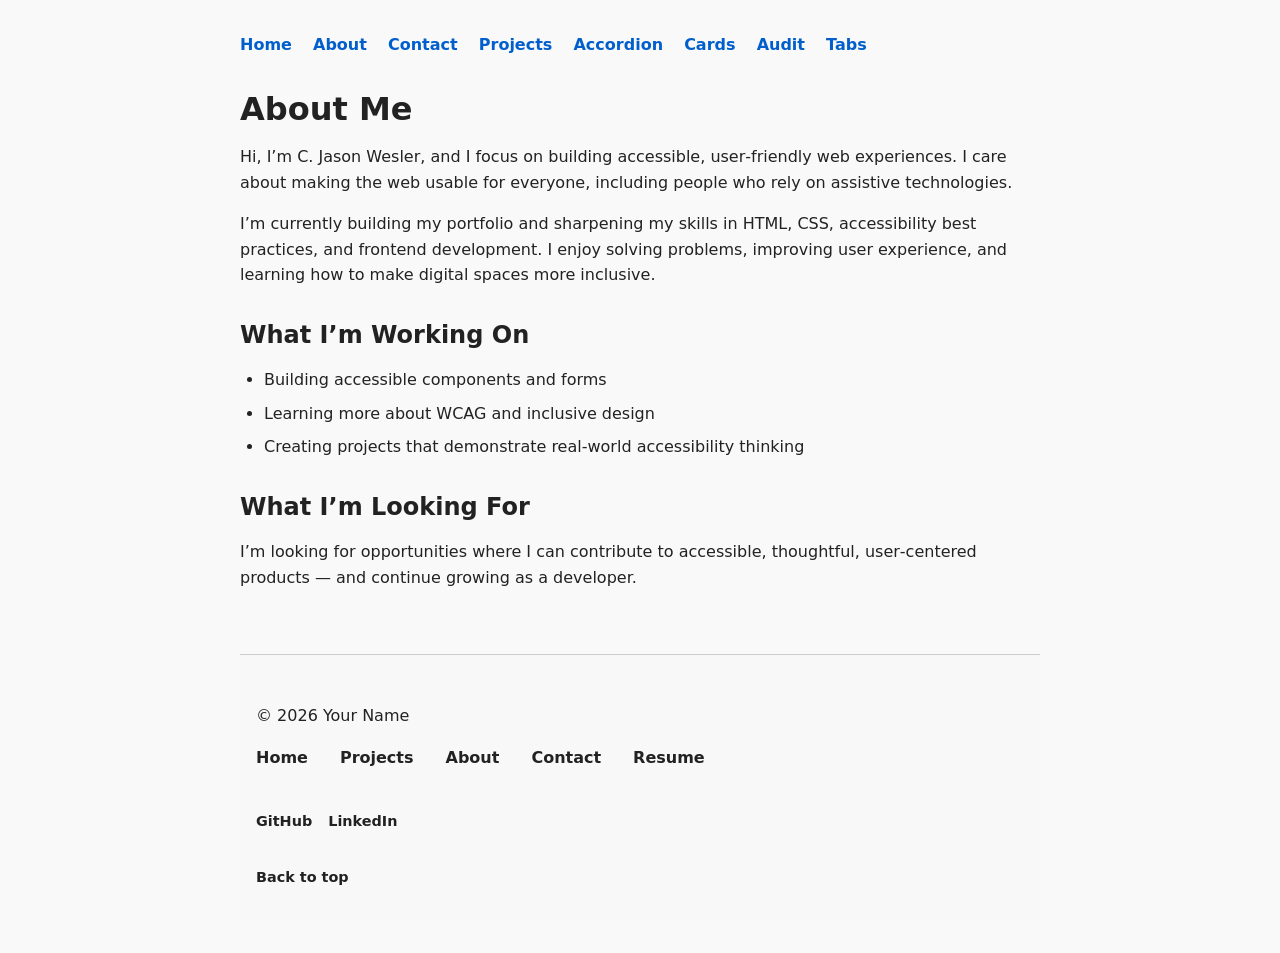
<file: about.html>
<!DOCTYPE html>
<html lang="en">
<head>
  <meta charset="UTF-8">
  <meta name="viewport" content="width=device-width, initial-scale=1.0">
  <title>About Me</title>
  <link rel="stylesheet" href="styles.css">
</head>
<body>

<nav>
  <a href="index.html">Home</a>
  <a href="about.html">About</a>
  <a href="form.html">Contact</a>
  <a href="project-form.html">Projects</a>
  <a href="project-accordion.html">Accordion</a>
  <a href="project-cards.html">Cards</a>
  <a href="project-audit.html">Audit</a>
  <a href="project-tabs.html">Tabs</a>
</nav>


<h1>About Me</h1>

<p>Hi, I’m C. Jason Wesler, and I focus on building accessible, user‑friendly web experiences. I care about making the web usable for everyone, including people who rely on assistive technologies.</p>

<p>I’m currently building my portfolio and sharpening my skills in HTML, CSS, accessibility best practices, and frontend development. I enjoy solving problems, improving user experience, and learning how to make digital spaces more inclusive.</p>

<h2>What I’m Working On</h2>
<ul>
  <li>Building accessible components and forms</li>
  <li>Learning more about WCAG and inclusive design</li>
  <li>Creating projects that demonstrate real‑world accessibility thinking</li>
</ul>

<h2>What I’m Looking For</h2>
<p>I’m looking for opportunities where I can contribute to accessible, thoughtful, user‑centered products — and continue growing as a developer.</p>

<footer>
  <div class="footer-content">
    <p>&copy; 2026 Your Name</p>

    <nav aria-label="Footer">
      <ul class="footer-links">
        <li><a href="/index.html">Home</a></li>
        <li><a href="/projects.html">Projects</a></li>
        <li><a href="/about.html">About</a></li>
        <li><a href="/contact.html">Contact</a></li>
        <li><a href="/resume.pdf">Resume</a></li>
      </ul>
    </nav>

    <div class="social">
      <a href="https://github.com/yourusername">GitHub</a>
      <a href="https://www.linkedin.com/in/yourusername">LinkedIn</a>
    </div>
  </div>

  <a href="#top" class="back-to-top">Back to top</a>
</footer>

</body>
</html>
</file>
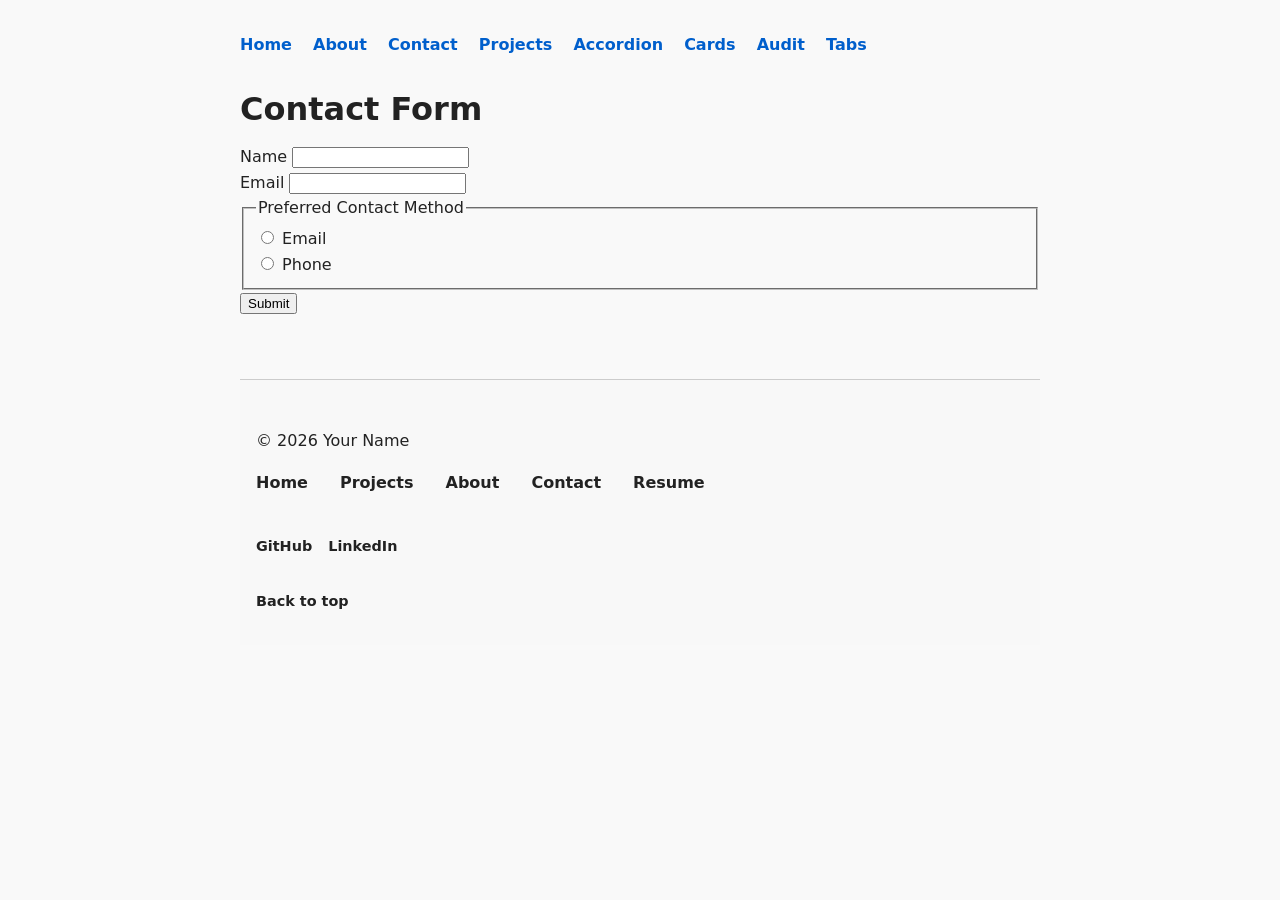
<file: form.html>
<!DOCTYPE html>
<html lang="en">
<head>
  <meta charset="UTF-8">
  <meta name="viewport" content="width=device-width, initial-scale=1.0">
  <title>Accessible Form</title>
  <link rel="stylesheet" href="styles.css">
</head>
<body>


<nav>
  <a href="index.html">Home</a>
  <a href="about.html">About</a>
  <a href="form.html">Contact</a>
  <a href="project-form.html">Projects</a>
  <a href="project-accordion.html">Accordion</a>
  <a href="project-cards.html">Cards</a>
  <a href="project-audit.html">Audit</a>
  <a href="project-tabs.html">Tabs</a>
</nav>

<h1>Contact Form</h1>
  
  <form action="#" method="post">

    <div>
      <label for="name">Name</label>
      <input id="name" name="name" type="text" required>
    </div>

    <div>
      <label for="email">Email</label>
      <input id="email" name="email" type="email" required>
    </div>

    <fieldset>
      <legend>Preferred Contact Method</legend>

      <div>
        <input id="contact-email" name="contact-method" type="radio" value="email">
        <label for="contact-email">Email</label>
      </div>

      <div>
        <input id="contact-phone" name="contact-method" type="radio" value="phone">
        <label for="contact-phone">Phone</label>
      </div>
    </fieldset>

    <button type="submit">Submit</button>

    
<footer>
  <div class="footer-content">
    <p>&copy; 2026 Your Name</p>

    <nav aria-label="Footer">
      <ul class="footer-links">
        <li><a href="/index.html">Home</a></li>
        <li><a href="/projects.html">Projects</a></li>
        <li><a href="/about.html">About</a></li>
        <li><a href="/contact.html">Contact</a></li>
        <li><a href="/resume.pdf">Resume</a></li>
      </ul>
    </nav>

    <div class="social">
      <a href="https://github.com/yourusername">GitHub</a>
      <a href="https://www.linkedin.com/in/yourusername">LinkedIn</a>
    </div>
  </div>

  <a href="#top" class="back-to-top">Back to top</a>
</footer>

  </form>

</body>
</html>
</file>
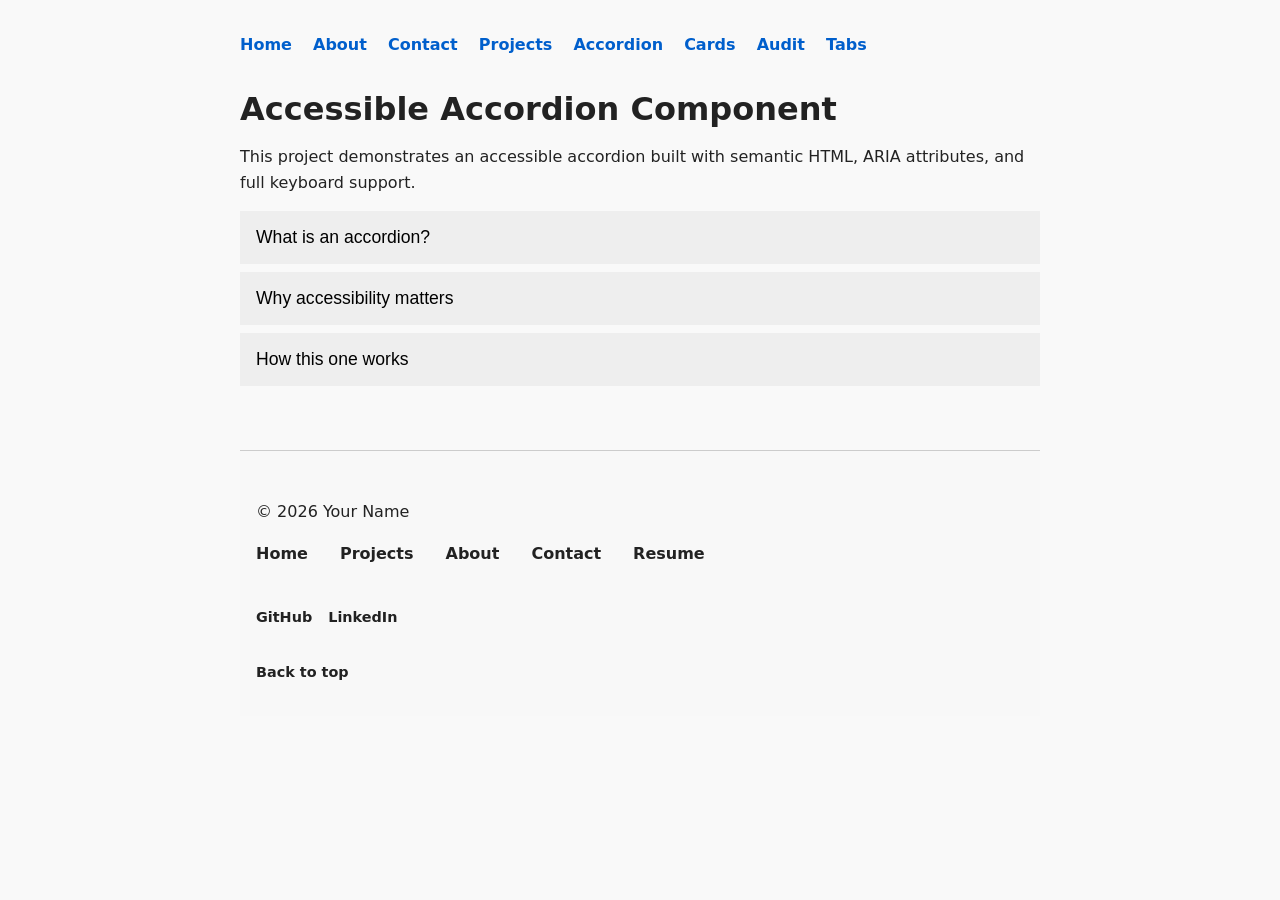
<file: project-accordion.html>
<!DOCTYPE html>
<html lang="en">
<head>
  <meta charset="UTF-8">
  <meta name="viewport" content="width=device-width, initial-scale=1.0">
  <title>Accessible Accordion Project</title>
  <link rel="stylesheet" href="styles.css">
</head>
<body>

<nav>
  <a href="index.html">Home</a>
  <a href="about.html">About</a>
  <a href="form.html">Contact</a>
  <a href="project-form.html">Projects</a>
  <a href="project-accordion.html">Accordion</a>
  <a href="project-cards.html">Cards</a>
  <a href="project-audit.html">Audit</a>
  <a href="project-tabs.html">Tabs</a>
</nav>

<h1>Accessible Accordion Component</h1>

<p>This project demonstrates an accessible accordion built with semantic HTML, ARIA attributes, and full keyboard support.</p>

<div class="accordion">
  <button class="accordion-trigger" aria-expanded="false" aria-controls="section1">
    What is an accordion?
  </button>
  <div id="section1" class="accordion-panel" hidden>
    <p>An accordion is a UI component that expands and collapses content sections.</p>
  </div>

  <button class="accordion-trigger" aria-expanded="false" aria-controls="section2">
    Why accessibility matters
  </button>
  <div id="section2" class="accordion-panel" hidden>
    <p>Accessible accordions ensure keyboard users and screen readers can navigate content easily.</p>
  </div>

  <button class="accordion-trigger" aria-expanded="false" aria-controls="section3">
    How this one works
  </button>
  <div id="section3" class="accordion-panel" hidden>
    <p>This accordion uses semantic HTML, ARIA attributes, and JavaScript to manage state.</p>
  </div>
</div>

  
<footer>
  <div class="footer-content">
    <p>&copy; 2026 Your Name</p>

    <nav aria-label="Footer">
      <ul class="footer-links">
        <li><a href="/index.html">Home</a></li>
        <li><a href="/projects.html">Projects</a></li>
        <li><a href="/about.html">About</a></li>
        <li><a href="/contact.html">Contact</a></li>
        <li><a href="/resume.pdf">Resume</a></li>
      </ul>
    </nav>

    <div class="social">
      <a href="https://github.com/yourusername">GitHub</a>
      <a href="https://www.linkedin.com/in/yourusername">LinkedIn</a>
    </div>
  </div>

  <a href="#top" class="back-to-top">Back to top</a>
</footer>

<script src="accordion.js"></script>

</body>
</html>
</file>
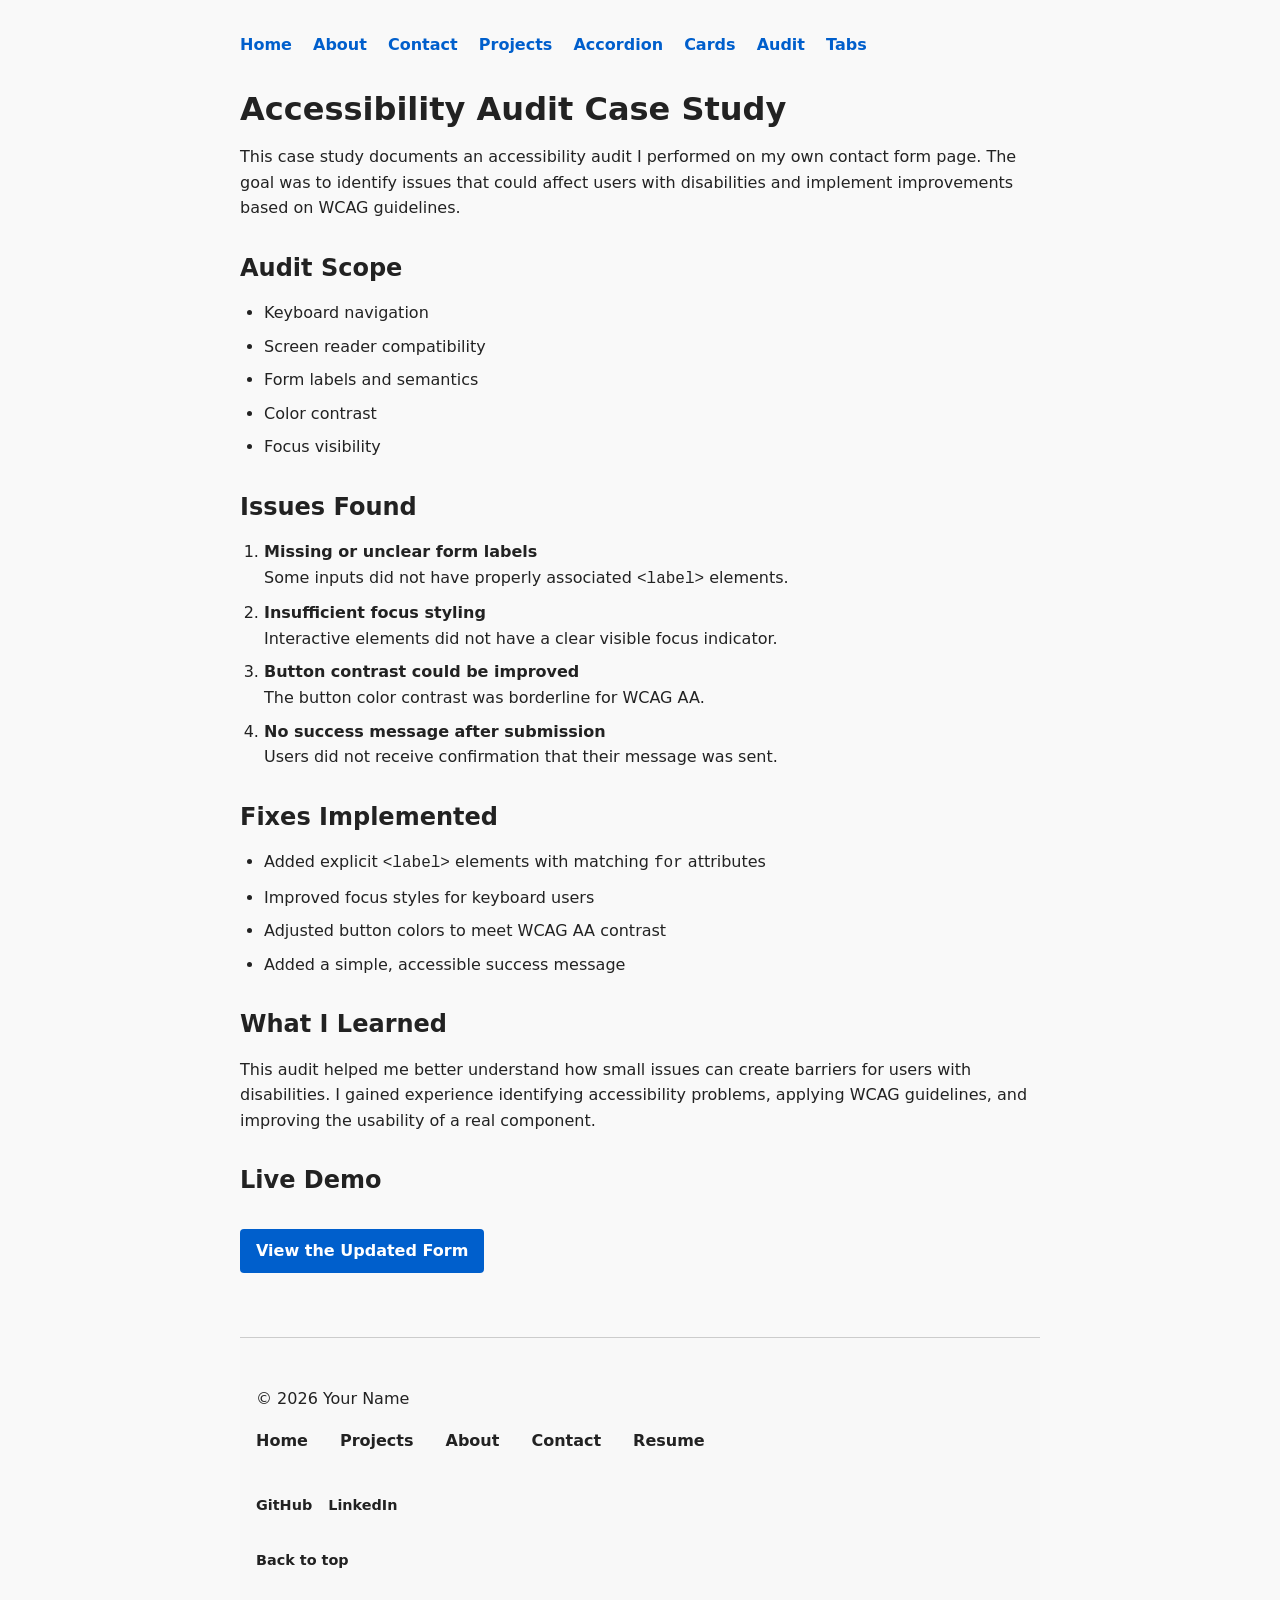
<file: project-audit.html>
<!DOCTYPE html>
<html lang="en">
<head>
  <meta charset="UTF-8">
  <meta name="viewport" content="width=device-width, initial-scale=1.0">
  <title>Accessibility Audit Case Study</title>
  <link rel="stylesheet" href="styles.css">
</head>
<body>

<nav>
  <a href="index.html">Home</a>
  <a href="about.html">About</a>
  <a href="form.html">Contact</a>
  <a href="project-form.html">Projects</a>
  <a href="project-accordion.html">Accordion</a>
  <a href="project-cards.html">Cards</a>
  <a href="project-audit.html">Audit</a>
  <a href="project-tabs.html">Tabs</a>
</nav>


<h1>Accessibility Audit Case Study</h1>

<p>This case study documents an accessibility audit I performed on my own contact form page. The goal was to identify issues that could affect users with disabilities and implement improvements based on WCAG guidelines.</p>

<h2>Audit Scope</h2>
<ul>
  <li>Keyboard navigation</li>
  <li>Screen reader compatibility</li>
  <li>Form labels and semantics</li>
  <li>Color contrast</li>
  <li>Focus visibility</li>
</ul>

<h2>Issues Found</h2>
<ol>
  <li><strong>Missing or unclear form labels</strong><br>
  Some inputs did not have properly associated <code>&lt;label&gt;</code> elements.</li>

  <li><strong>Insufficient focus styling</strong><br>
  Interactive elements did not have a clear visible focus indicator.</li>

  <li><strong>Button contrast could be improved</strong><br>
  The button color contrast was borderline for WCAG AA.</li>

  <li><strong>No success message after submission</strong><br>
  Users did not receive confirmation that their message was sent.</li>
</ol>

<h2>Fixes Implemented</h2>
<ul>
  <li>Added explicit <code>&lt;label&gt;</code> elements with matching <code>for</code> attributes</li>
  <li>Improved focus styles for keyboard users</li>
  <li>Adjusted button colors to meet WCAG AA contrast</li>
  <li>Added a simple, accessible success message</li>
</ul>

<h2>What I Learned</h2>
<p>This audit helped me better understand how small issues can create barriers for users with disabilities. I gained experience identifying accessibility problems, applying WCAG guidelines, and improving the usability of a real component.</p>

<h2>Live Demo</h2>
<p><a href="form.html" class="button">View the Updated Form</a></p>

  
<footer>
  <div class="footer-content">
    <p>&copy; 2026 Your Name</p>

    <nav aria-label="Footer">
      <ul class="footer-links">
        <li><a href="/index.html">Home</a></li>
        <li><a href="/projects.html">Projects</a></li>
        <li><a href="/about.html">About</a></li>
        <li><a href="/contact.html">Contact</a></li>
        <li><a href="/resume.pdf">Resume</a></li>
      </ul>
    </nav>

    <div class="social">
      <a href="https://github.com/yourusername">GitHub</a>
      <a href="https://www.linkedin.com/in/yourusername">LinkedIn</a>
    </div>
  </div>

  <a href="#top" class="back-to-top">Back to top</a>
</footer>

</body>
</html>
</file>
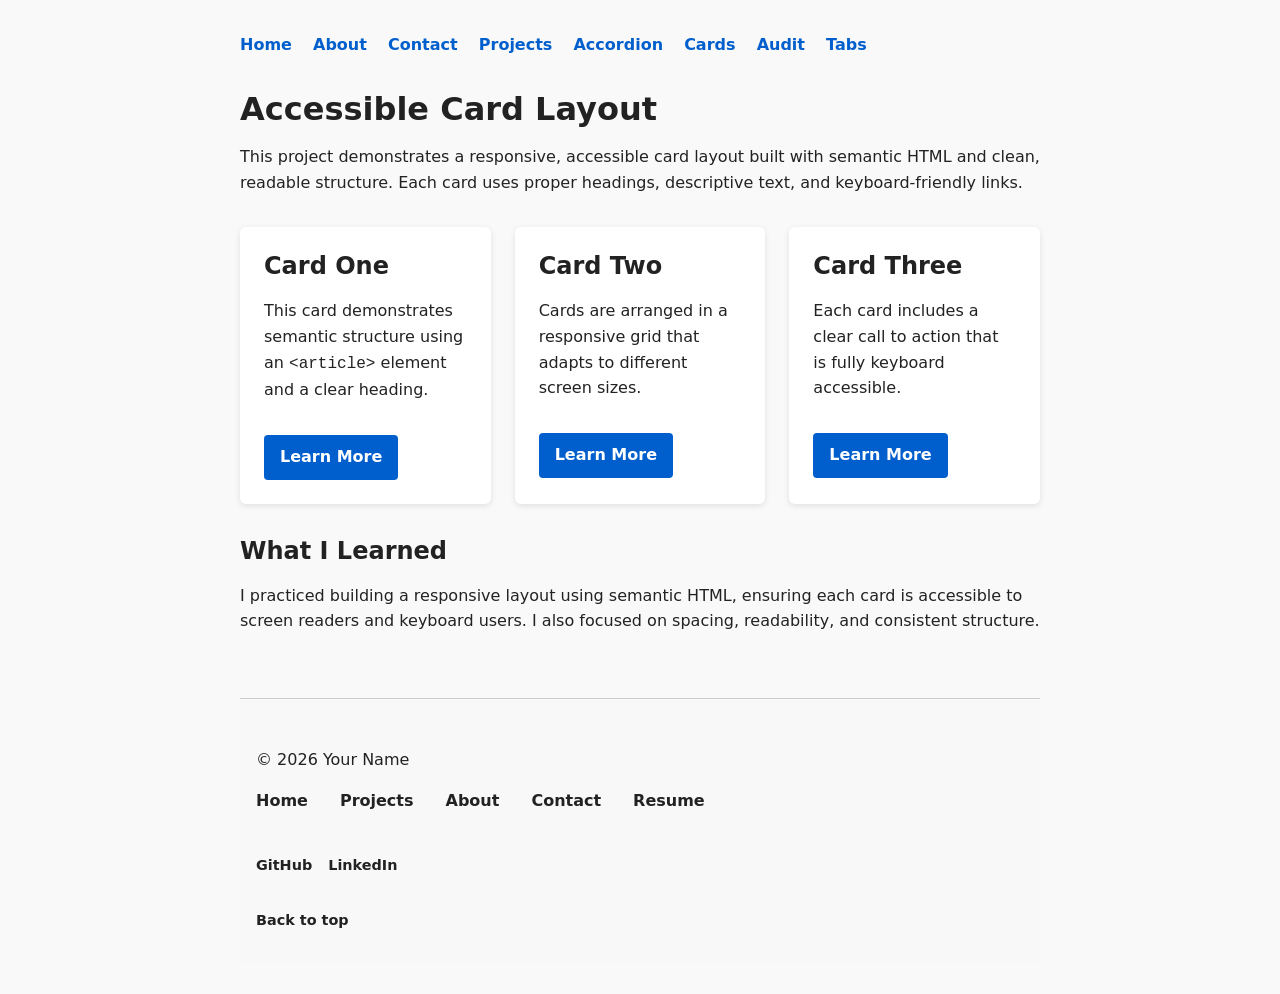
<file: project-cards.html>
<!DOCTYPE html>
<html lang="en">
<head>
  <meta charset="UTF-8">
  <meta name="viewport" content="width=device-width, initial-scale=1.0">
  <title>Accessible Card Layout Project</title>
  <link rel="stylesheet" href="styles.css">
</head>
<body>

  <nav>
  <a href="index.html">Home</a>
  <a href="about.html">About</a>
  <a href="form.html">Contact</a>
  <a href="project-form.html">Projects</a>
  <a href="project-accordion.html">Accordion</a>
  <a href="project-cards.html">Cards</a>
  <a href="project-audit.html">Audit</a>
  <a href="project-tabs.html">Tabs</a>
</nav>


<h1>Accessible Card Layout</h1>

<p>This project demonstrates a responsive, accessible card layout built with semantic HTML and clean, readable structure. Each card uses proper headings, descriptive text, and keyboard-friendly links.</p>

<div class="card-grid">
  <article class="card">
    <h2>Card One</h2>
    <p>This card demonstrates semantic structure using an <code>&lt;article&gt;</code> element and a clear heading.</p>
    <a href="#" class="button">Learn More</a>
  </article>

  <article class="card">
    <h2>Card Two</h2>
    <p>Cards are arranged in a responsive grid that adapts to different screen sizes.</p>
    <a href="#" class="button">Learn More</a>
  </article>

  <article class="card">
    <h2>Card Three</h2>
    <p>Each card includes a clear call to action that is fully keyboard accessible.</p>
    <a href="#" class="button">Learn More</a>
  </article>
</div>

<h2>What I Learned</h2>
<p>I practiced building a responsive layout using semantic HTML, ensuring each card is accessible to screen readers and keyboard users. I also focused on spacing, readability, and consistent structure.</p>

  
<footer>
  <div class="footer-content">
    <p>&copy; 2026 Your Name</p>

    <nav aria-label="Footer">
      <ul class="footer-links">
        <li><a href="/index.html">Home</a></li>
        <li><a href="/projects.html">Projects</a></li>
        <li><a href="/about.html">About</a></li>
        <li><a href="/contact.html">Contact</a></li>
        <li><a href="/resume.pdf">Resume</a></li>
      </ul>
    </nav>

    <div class="social">
      <a href="https://github.com/yourusername">GitHub</a>
      <a href="https://www.linkedin.com/in/yourusername">LinkedIn</a>
    </div>
  </div>

  <a href="#top" class="back-to-top">Back to top</a>
</footer>

</body>
</html>
</file>
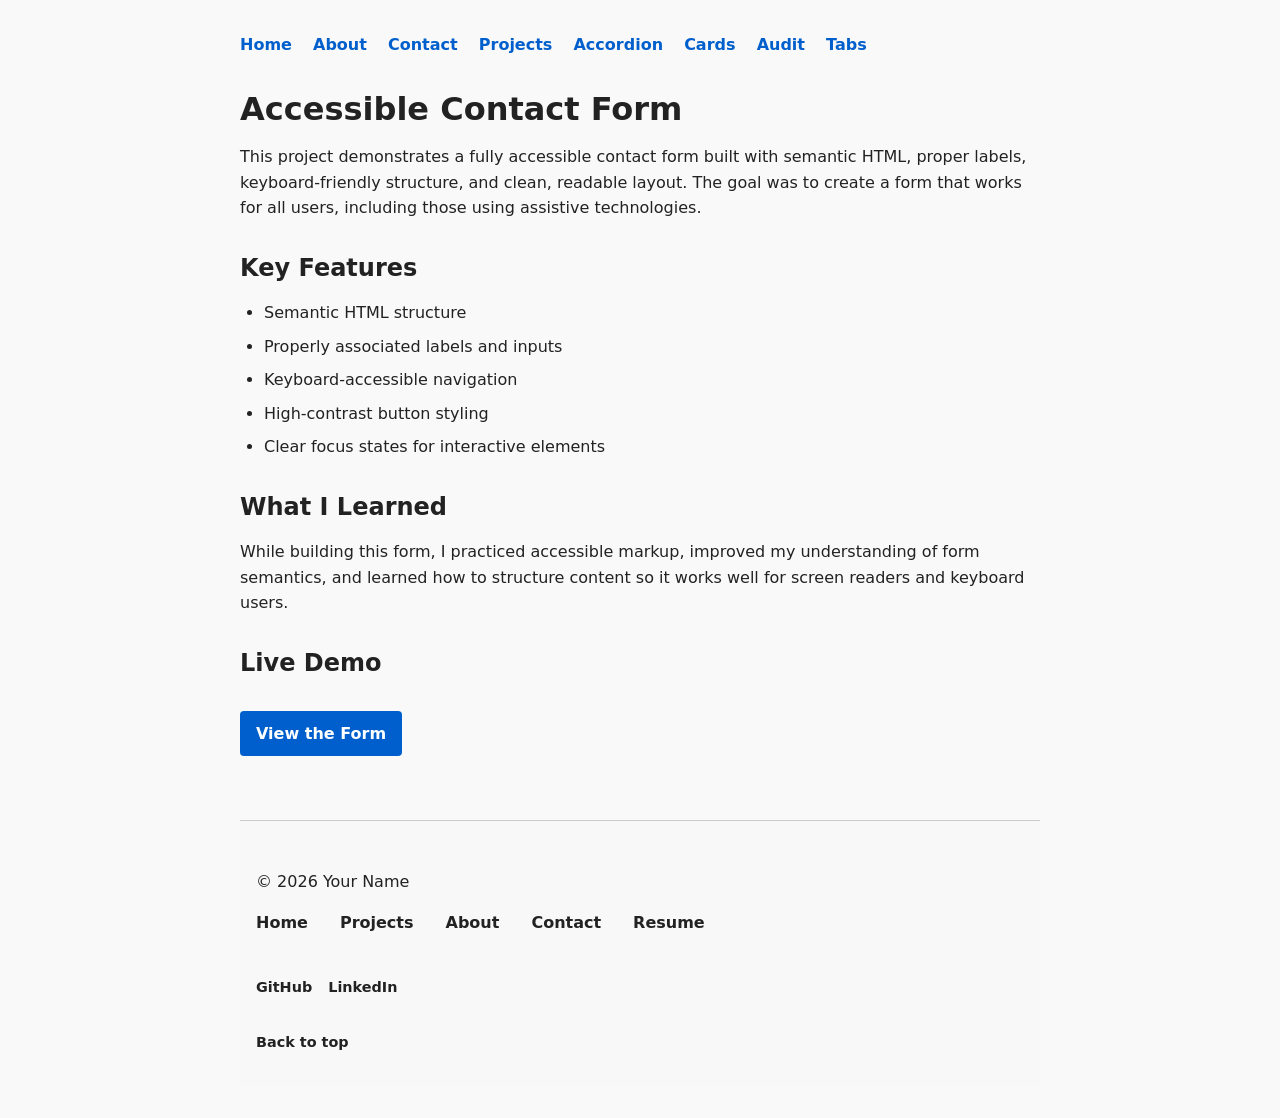
<file: project-form.html>
<!DOCTYPE html>
<html lang="en">
<head>
  <meta charset="UTF-8">
  <meta name="viewport" content="width=device-width, initial-scale=1.0">
  <title>Accessible Contact Form Project</title>
  <link rel="stylesheet" href="styles.css">
</head>
<body>

<nav>
  <a href="index.html">Home</a>
  <a href="about.html">About</a>
  <a href="form.html">Contact</a>
  <a href="project-form.html">Projects</a>
  <a href="project-accordion.html">Accordion</a>
  <a href="project-cards.html">Cards</a>
  <a href="project-audit.html">Audit</a>
  <a href="project-tabs.html">Tabs</a>
</nav>

<h1>Accessible Contact Form</h1>

<p>This project demonstrates a fully accessible contact form built with semantic HTML, proper labels, keyboard-friendly structure, and clean, readable layout. The goal was to create a form that works for all users, including those using assistive technologies.</p>

<h2>Key Features</h2>
<ul>
  <li>Semantic HTML structure</li>
  <li>Properly associated labels and inputs</li>
  <li>Keyboard-accessible navigation</li>
  <li>High-contrast button styling</li>
  <li>Clear focus states for interactive elements</li>
</ul>

<h2>What I Learned</h2>
<p>While building this form, I practiced accessible markup, improved my understanding of form semantics, and learned how to structure content so it works well for screen readers and keyboard users.</p>

<h2>Live Demo</h2>
<p><a href="form.html" class="button">View the Form</a></p>

  
<footer>
  <div class="footer-content">
    <p>&copy; 2026 Your Name</p>

    <nav aria-label="Footer">
      <ul class="footer-links">
        <li><a href="/index.html">Home</a></li>
        <li><a href="/projects.html">Projects</a></li>
        <li><a href="/about.html">About</a></li>
        <li><a href="/contact.html">Contact</a></li>
        <li><a href="/resume.pdf">Resume</a></li>
      </ul>
    </nav>

    <div class="social">
      <a href="https://github.com/yourusername">GitHub</a>
      <a href="https://www.linkedin.com/in/yourusername">LinkedIn</a>
    </div>
  </div>

  <a href="#top" class="back-to-top">Back to top</a>
</footer>

</body>
</html>
</file>
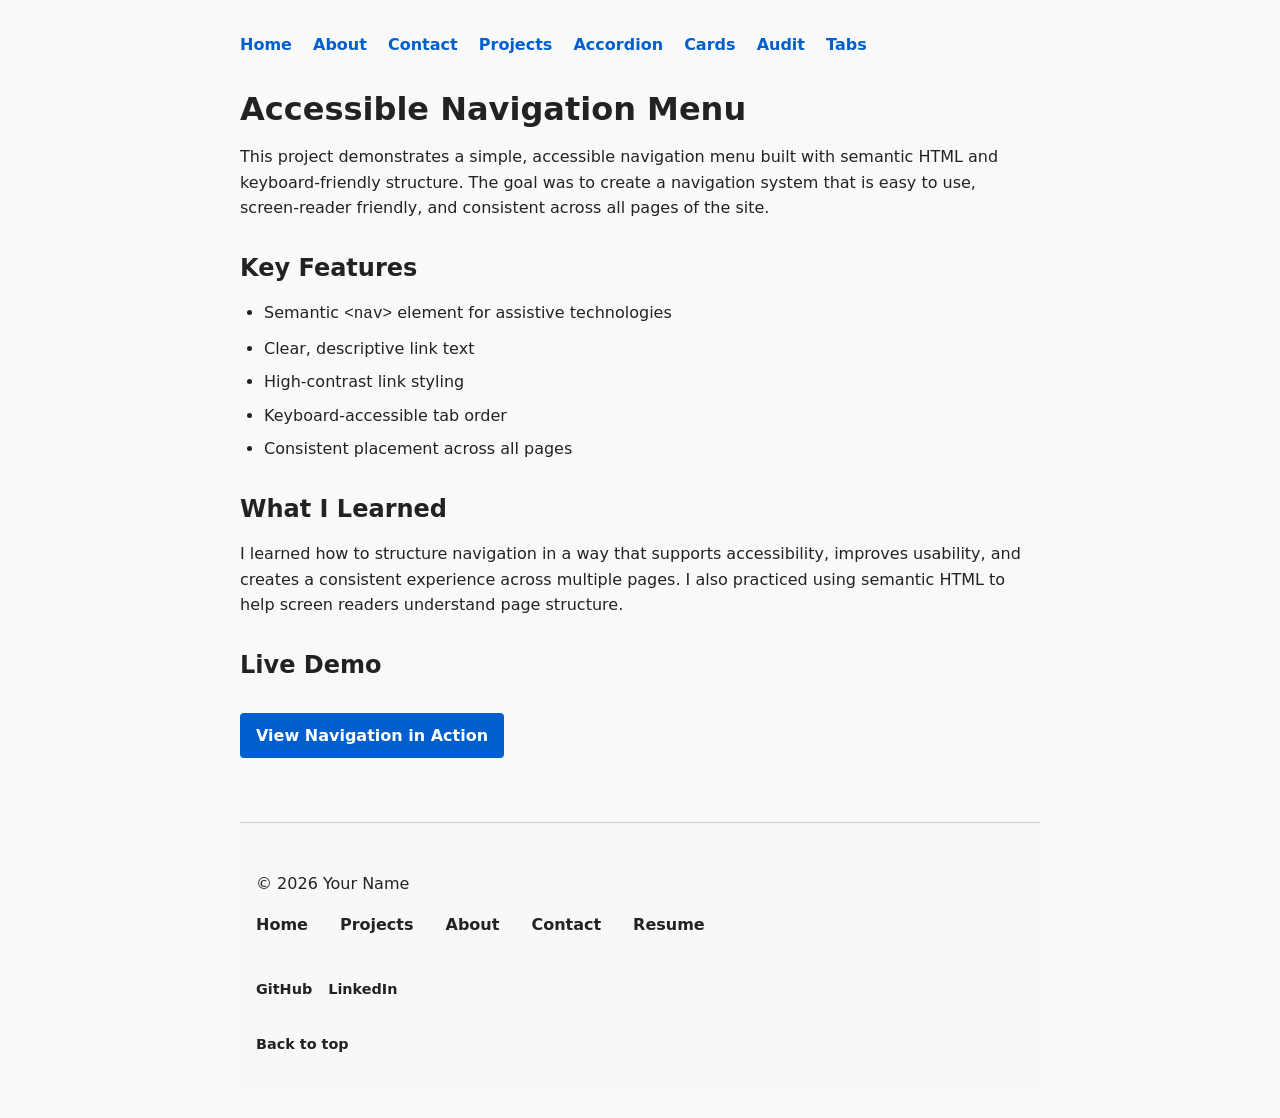
<file: project-navigation.html>
<!DOCTYPE html>
<html lang="en">
<head>
  <meta charset="UTF-8">
  <title>Accessible Navigation Menu Project</title>
  <link rel="stylesheet" href="styles.css">
</head>
<body>

<nav>
  <a href="index.html">Home</a>
  <a href="about.html">About</a>
  <a href="form.html">Contact</a>
  <a href="project-form.html">Projects</a>
  <a href="project-accordion.html">Accordion</a>
  <a href="project-cards.html">Cards</a>
  <a href="project-audit.html">Audit</a>
  <a href="project-tabs.html">Tabs</a>
</nav>


<h1>Accessible Navigation Menu</h1>

<p>This project demonstrates a simple, accessible navigation menu built with semantic HTML and keyboard-friendly structure. The goal was to create a navigation system that is easy to use, screen‑reader friendly, and consistent across all pages of the site.</p>

<h2>Key Features</h2>
<ul>
  <li>Semantic <code>&lt;nav&gt;</code> element for assistive technologies</li>
  <li>Clear, descriptive link text</li>
  <li>High-contrast link styling</li>
  <li>Keyboard-accessible tab order</li>
  <li>Consistent placement across all pages</li>
</ul>

<h2>What I Learned</h2>
<p>I learned how to structure navigation in a way that supports accessibility, improves usability, and creates a consistent experience across multiple pages. I also practiced using semantic HTML to help screen readers understand page structure.</p>

<h2>Live Demo</h2>
<p><a href="index.html" class="button">View Navigation in Action</a></p>

  
<footer>
  <div class="footer-content">
    <p>&copy; 2026 Your Name</p>

    <nav aria-label="Footer">
      <ul class="footer-links">
        <li><a href="/index.html">Home</a></li>
        <li><a href="/projects.html">Projects</a></li>
        <li><a href="/about.html">About</a></li>
        <li><a href="/contact.html">Contact</a></li>
        <li><a href="/resume.pdf">Resume</a></li>
      </ul>
    </nav>

    <div class="social">
      <a href="https://github.com/yourusername">GitHub</a>
      <a href="https://www.linkedin.com/in/yourusername">LinkedIn</a>
    </div>
  </div>

  <a href="#top" class="back-to-top">Back to top</a>
</footer>

</body>
</html>
</file>
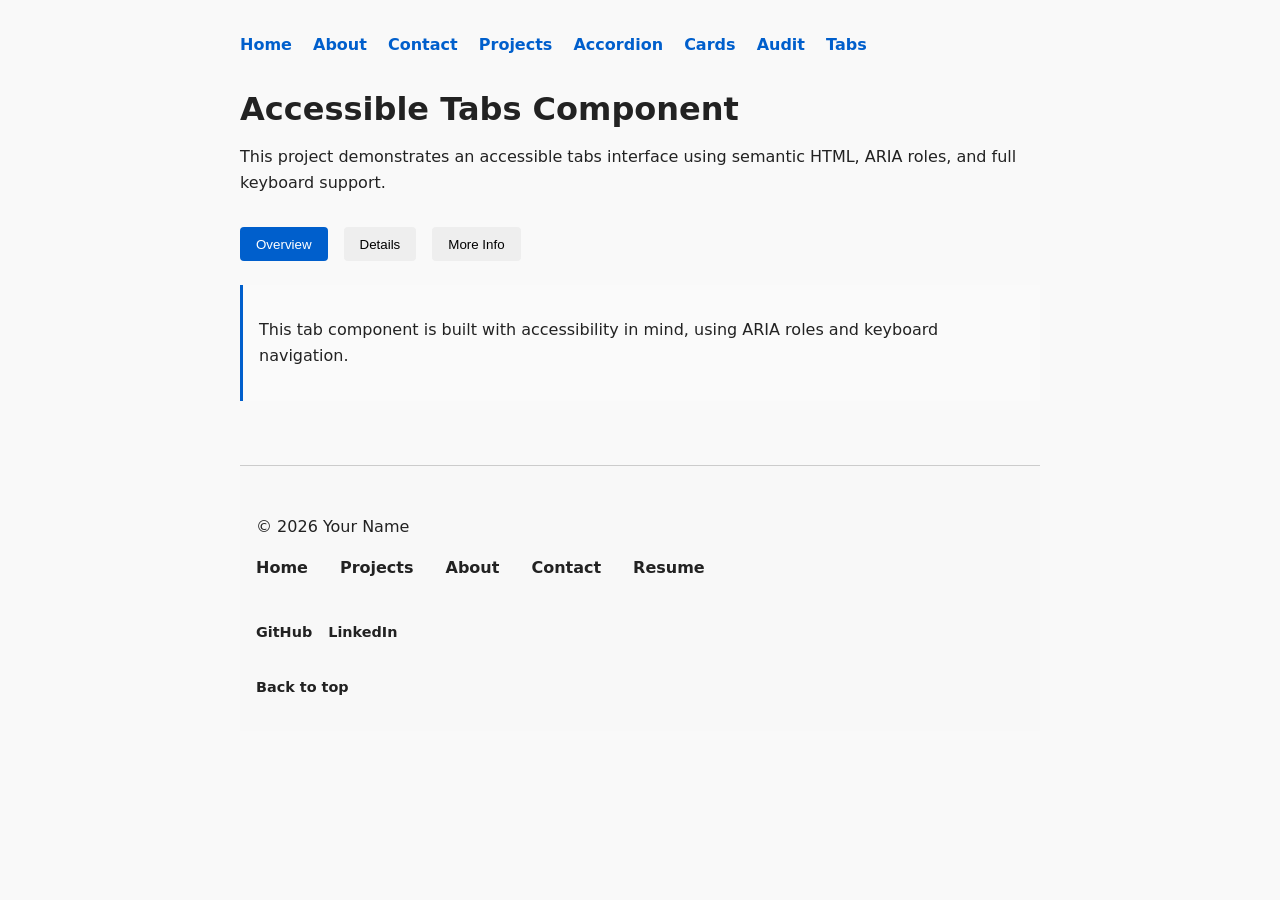
<file: project-tabs.html>
<!DOCTYPE html>
<html lang="en">
<head>
  <meta charset="UTF-8">
  <meta name="viewport" content="width=device-width, initial-scale=1.0">
  <title>Accessible Tabs Component</title>
  <link rel="stylesheet" href="styles.css">
</head>
<body>

<nav>
  <a href="index.html">Home</a>
  <a href="about.html">About</a>
  <a href="form.html">Contact</a>
  <a href="project-form.html">Projects</a>
  <a href="project-accordion.html">Accordion</a>
  <a href="project-cards.html">Cards</a>
  <a href="project-audit.html">Audit</a>
  <a href="project-tabs.html">Tabs</a>
</nav>

<h1>Accessible Tabs Component</h1>

<p>This project demonstrates an accessible tabs interface using semantic HTML, ARIA roles, and full keyboard support.</p>

<div class="tabs" role="tablist">
  <button role="tab" aria-selected="true" aria-controls="panel1" id="tab1">Overview</button>
  <button role="tab" aria-selected="false" aria-controls="panel2" id="tab2">Details</button>
  <button role="tab" aria-selected="false" aria-controls="panel3" id="tab3">More Info</button>
</div>

<div id="panel1" role="tabpanel" aria-labelledby="tab1">
  <p>This tab component is built with accessibility in mind, using ARIA roles and keyboard navigation.</p>
</div>

<div id="panel2" role="tabpanel" aria-labelledby="tab2" hidden>
  <p>Tabs allow users to switch between sections of content without leaving the page.</p>
</div>

<div id="panel3" role="tabpanel" aria-labelledby="tab3" hidden>
  <p>This implementation supports arrow keys, Enter, and Space for full keyboard usability.</p>
</div>

  
<footer>
  <div class="footer-content">
    <p>&copy; 2026 Your Name</p>

    <nav aria-label="Footer">
      <ul class="footer-links">
        <li><a href="/index.html">Home</a></li>
        <li><a href="/projects.html">Projects</a></li>
        <li><a href="/about.html">About</a></li>
        <li><a href="/contact.html">Contact</a></li>
        <li><a href="/resume.pdf">Resume</a></li>
      </ul>
    </nav>

    <div class="social">
      <a href="https://github.com/yourusername">GitHub</a>
      <a href="https://www.linkedin.com/in/yourusername">LinkedIn</a>
    </div>
  </div>

  <a href="#top" class="back-to-top">Back to top</a>
</footer>

<script src="tabs.js"></script>

</body>
</html>
</file>
<file: styles.css>
:root {
  --space-1: 0.5rem;
  --space-2: 1rem;
  --space-3: 1.5rem;
  --space-4: 2rem;
  --space-5: 3rem;
  --font-1: 0.875rem; /* small text */
  --font-2: 1rem;     /* body text */
  --font-3: 1.25rem;  /* small heading */
  --font-4: 1.5rem;   /* medium heading */
  --font-5: 2rem;     /* large heading */
}

:focus {
  outline: 3px solid #ff9900;
  outline-offset: 4px;
}

/* Base styles */
body {
  font-family: system-ui, sans-serif;
  line-height: 1.6;
  margin: 0;
  padding: 2rem;
  max-width: 800px;
  margin-inline: auto;
  color: #222;
  background: #f9f9f9;
  font-size: var(--font-2);
  line-height: 1.6;
}

p {
  margin-bottom: var(--space-2);
  line-height: 1.6;
}

section {
  margin-bottom: var(--space-5);
}

ul, ol {
  margin-top: var(--space-2);
  margin-bottom: var(--space-2);
  padding-left: var(--space-3);
}

li {
  margin-bottom: var(--space-1);
}

img {
  margin-bottom: var(--space-3);
}

p, li {
  font-size: var(--font-2);
}

li > ul,
li > ol {
  margin-top: var(--space-1);
  margin-bottom: var(--space-1);
}

/* Headings */
h1, h2, h3 {
  line-height: 1.2;
  margin-top: 2rem;
}

h1, h2, h3 {
  margin-top: var(--space-4);
  margin-bottom: var(--space-2);
}

h1 {
  font-size: var(--font-5);
  line-height: 1.2;
}

h2 {
  font-size: var(--font-4);
  line-height: 1.3;
}

h3 {
  font-size: var(--font-3);
  line-height: 1.3;
}

/* Links */
a {
  color: #005fcc;
  text-decoration: none;
  font-weight: 600;
}

a:hover {
  text-decoration: underline;
}

/* Buttons */
.button {
  display: inline-block;
  padding: 0.6rem 1rem;
  background: #005fcc;
  color: white;
  border-radius: 4px;
  margin-top: 1rem;
}

.button:hover {
  background: #004aa3;
}

/* Navigation */
nav {
  margin-bottom: 2rem;
}

nav a {
  margin-right: 1rem;
}

.accordion-trigger {
  display: block;
  width: 100%;
  text-align: left;
  padding: 1rem;
  background: #eee;
  border: none;
  font-size: 1.1rem;
  margin-top: 0.5rem;
  cursor: pointer;
}

.accordion-trigger:hover,
.accordion-trigger:focus {
  background: #ddd;
  outline: 2px solid #005fcc;
}

.accordion-panel {
  padding: 1rem;
  background: #fafafa;
  border-left: 3px solid #005fcc;
}

.card-grid {
  display: grid;
  gap: 1.5rem;
  grid-template-columns: repeat(auto-fit, minmax(250px, 1fr));
  margin-top: 2rem;
}

.card {
  background: white;
  padding: 1.5rem;
  border-radius: 6px;
  box-shadow: 0 2px 6px rgba(0,0,0,0.1);
}

.card h2 {
  margin-top: 0;
}

.card p {
  margin-bottom: 1rem;
}

.tabs {
  display: flex;
  gap: 1rem;
  margin-top: 2rem;
}

[role="tab"] {
  padding: 0.6rem 1rem;
  background: #eee;
  border: none;
  cursor: pointer;
  border-radius: 4px;
}

[role="tab"][aria-selected="true"] {
  background: #005fcc;
  color: white;
}

[role="tab"]:focus {
  outline: 2px solid #005fcc;
}

[role="tabpanel"] {
  margin-top: 1.5rem;
  padding: 1rem;
  background: #fafafa;
  border-left: 3px solid #005fcc;
}

footer {
  padding: 2rem 1rem;
  margin-top: 4rem;
  border-top: 1px solid #ccc;
  font-size: 0.9rem;
  background: #f8f8f8;
}

.footer-content {
  max-width: 800px;
  margin: 0 auto;
}

.footer-links,
.social {
  display: flex;
  flex-wrap: wrap;
  gap: 1rem;
  padding: 0;
  margin: 1rem 0;
  list-style: none;
}

footer a {
  text-decoration: none;
  color: inherit;
}

footer a:focus,
footer a:hover {
  text-decoration: underline;
}

.back-to-top {
  display: inline-block;
  margin-top: 1rem;
}
</file>
